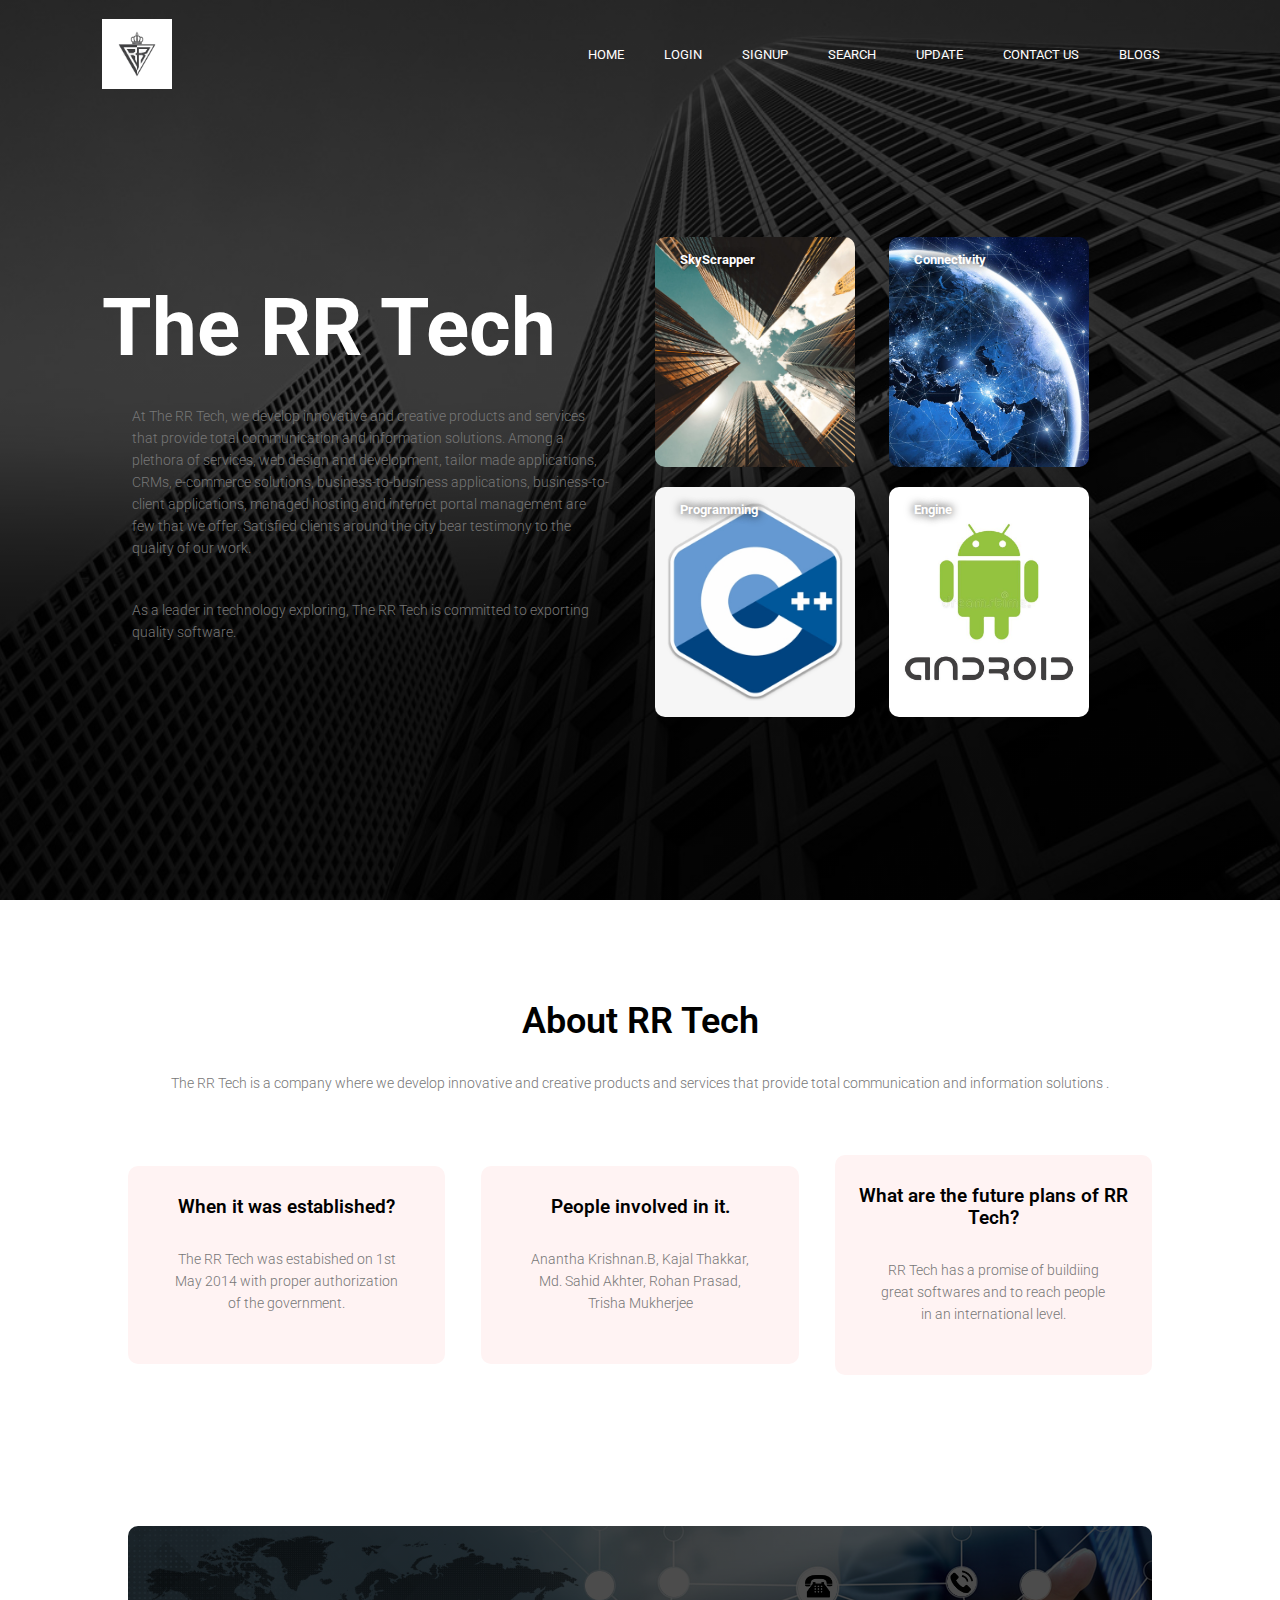
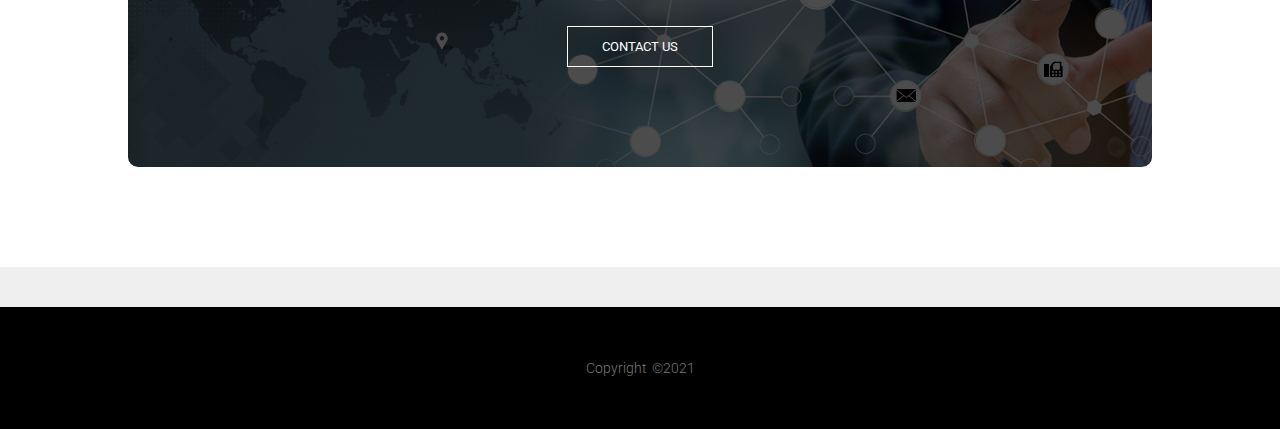
<file: index.html>
<!DOCTYPE html>
	<html>
	<head>
		<meta charset="utf-8">
		<title> Home Page</title>
		<link rel="stylesheet" href="style2.css">
	</head>
	<body>
		<div class="container">
			<div class="navbar">
				<img src="img/logo.jpg" class="logo">
				<div class="hor-links">
					<ul>
						<li><a href="">HOME</a></li>
						<li><a href="login.html">LOGIN</a></li>
							<li><a href="signup.html">SIGNUP</a></li>
								<li><a href="search.html">SEARCH</a></li>
								<li><a href="update page.html">UPDATE</a></li>
								<li><a href="">CONTACT US</a></li>
									<li><a href="">BLOGS</a></li>
					</ul>
				</div>
			</div>
			<div class="row"> 
				<div class="col">
					<h1>The RR Tech</h1>
					<p>At The RR Tech, we develop innovative and creative products and services that provide total communication and information solutions. Among a plethora of services, web design and development, tailor made applications, CRMs, e-commerce solutions, business-to-business applications, business-to-client applications, managed hosting and internet portal management are few that we offer. Satisfied clients around the city bear testimony to the quality of our work.</p>

					<p>As a leader in technology exploring, The RR Tech is committed to exporting quality software.</p>
				</div>
				<div class="col">
					<div class="card card1">
						<h5>SkyScrapper</h5>
					</div>
					<div class="card card2">
						<h5>Connectivity</h5>
					</div>
					<div class="card card3">
						<h5>Programming</h5>
					</div>
					<div class="card card4">
						<h5>Engine</h5>
					</div>

				</div>

			</div>
		</div>
		<section class="about">
		<h2>About RR Tech</h2>
		<p>The RR Tech is a company where we develop innovative and creative products and services that provide total communication and information solutions .</p>

		<div class="row">
			<div class="about-row">
				<h3>When it was established?</h3>
				<p>The RR Tech was estabished on 1st May 2014 with proper authorization of the government. </p>
			</div>
			<div class="about-row">
				<h3>People involved in it.</h3>
				<p>Anantha Krishnan.B, Kajal Thakkar, Md. Sahid Akhter, Rohan Prasad, Trisha Mukherjee </p>
			</div>
			<div class="about-row">
				<h3>What are the future plans of RR Tech? </h3>
				<p>RR Tech has a promise of buildiing great softwares and to reach people in an international level.</p>
			</div>
		</div>
	</section>

<section class="cta">
		<a href="" class="btn">CONTACT US</a>
	</section>

	<footer>
		<div class="bottom-footer">
			<p>copyright &copy;2021</p>
		</div>
	</footer>

	</body>
	</html>
</file>
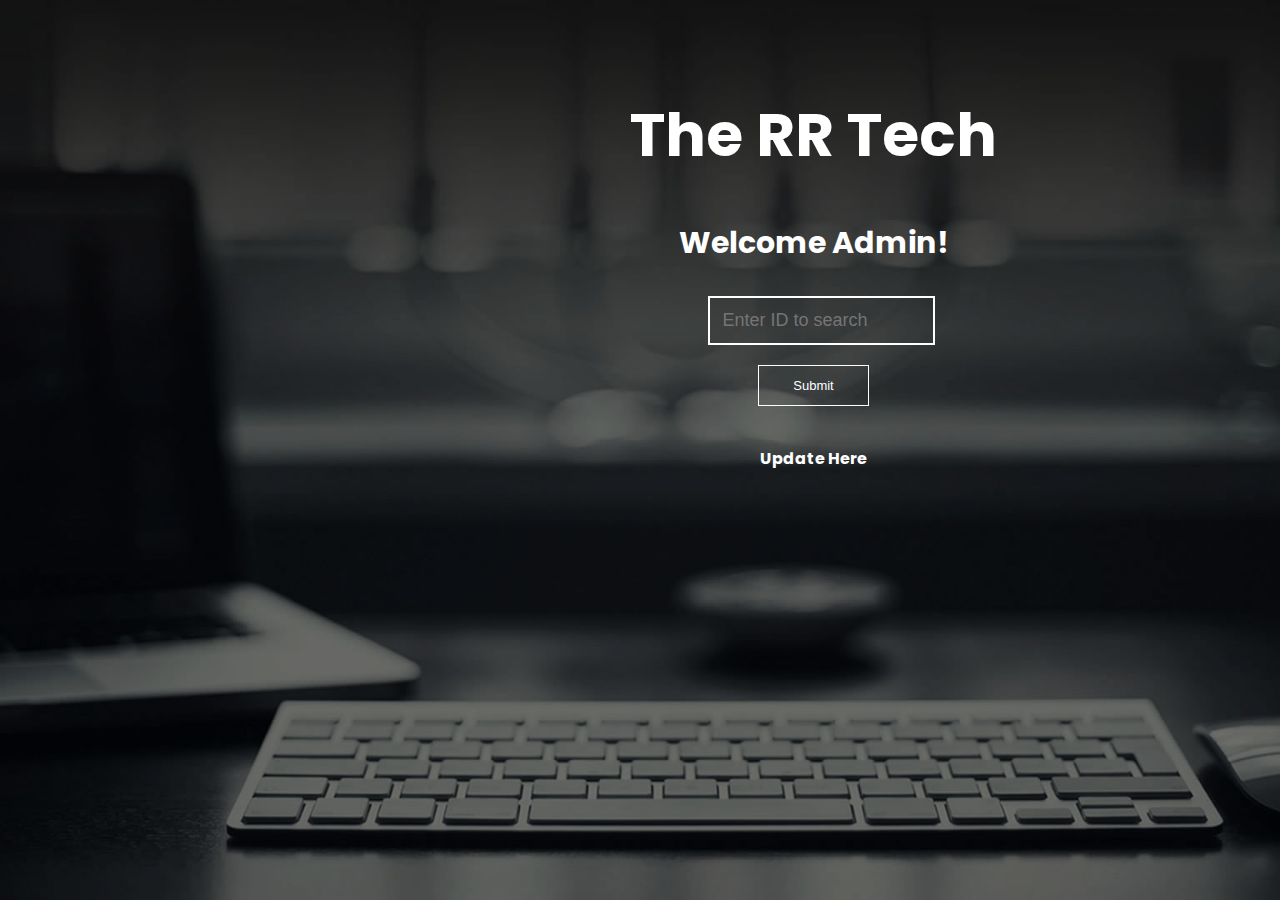
<file: search.html>
<!DOCTYPE html>
		<html>
		<head>
			<meta charset="utf-8">
			<meta name="viewport" content="width=device-width, initial-scale=1">
			<title>Search</title>
		
		</head>
		<body>
				<div class="row">
					<div class="col">
						<h1>The RR Tech</h1>
						<h3><center>Welcome Admin!</center></h3>
						<center>
				<form action="phpsearch.php" method="post">
					<div id="search-box">
				 <input type="text" name="search" placeholder="Enter ID to search"><br>
					</div>
				<input type ="submit" class="btn" >
				<div class="pass1">
            <p> <a href="update page.html">
              <strong>Update Here</strong></a></p>
          </div>
			
				</form>
			</center>
			</div>
		</div>
		</body>
		</html>

		<style type="text/css">
			@import url('https://fonts.googleapis.com/css2?family=Poppins:wght@300;400;500;700&display=swap');
			body{
				width: 150vh;
				height: 100vh;
				background: url(img/bg1.jpg);
				background-position: center;
				background-size: cover;
				font-family: 'poppins',sans-serif;
				padding: 0;
				margin: 0;
			}
			.row{
				color: #fff;
				display: flex;
				padding-left: 630px;

			}
			.col{
				display:inline-block;
			}
			h1{
				padding-top: 50px;
				font-size: 60px;
			}
			h3{
				font-size: 30px;
			}
			#search-box{
				width: 30% ;
				margin-right: 100px;
			}
			#search-box input,button{
				width: 180%;
				border: 2px solid #fff;
				font-size: 18px;
				padding: 12px;
				background: transparent;
				color: white;
			}
			.btn{
				display: inline-block;
				text-decoration: none;
				color: #fff;
				border: 1px solid #fff;
				padding: 12px 34px;
				margin: 20px;
				font-size: 13px;
				background:transparent;
				position: relative;
				cursor: pointer;
			}
			.btn:hover{
				border: 1px solid #f44336;
				background:#f44336;
				transition: 1s;
			}
			.pass1{
  				text-align: left;
  				margin: 20px 130px 0px;
			}
			.pass1 a{
 				 color: white;
 				 text-decoration: none;
 				 font-family: 'Poppins',sans-serif;
			}
			.pass1:hover a{
 				 text-decoration: underline;
			}
		</style>
</file>
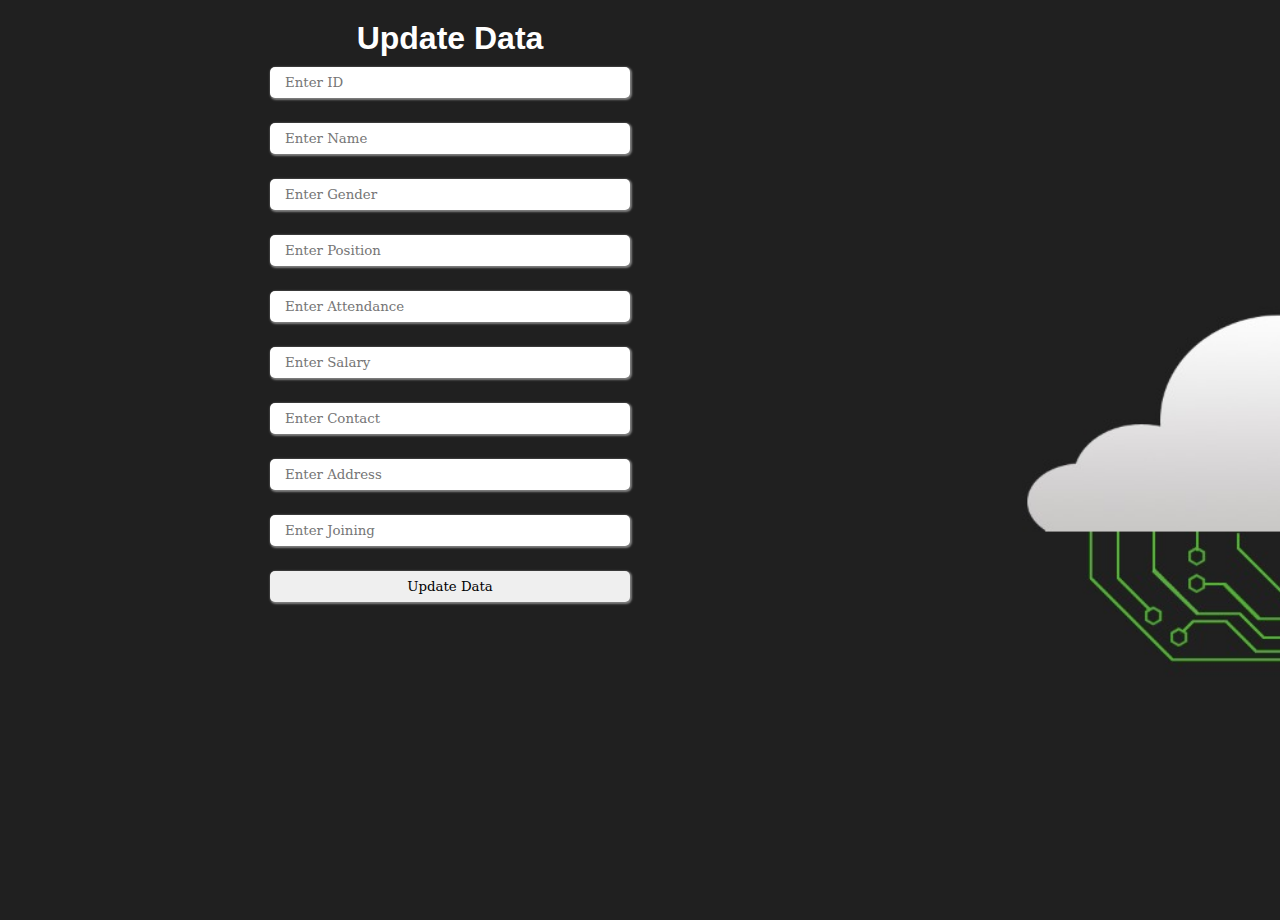
<file: update page.html>
<!DOCTYPE html>
<html>
<head>
	<meta charset="utf-8">
	<meta name="viewport" content="width=device-width, initial-scale=1">
	<link rel="stylesheet" type="text/css" href="update.css">
	<title> Update Details </title>
	<style type="text/css">
		body{
			height: 100vh;
			width: 100vh;
			background: url(img/update.jpeg);
			background-size: cover;
		}
		input{
			width: 40%;
			height: 5%;
			border: 1px;
			border-radius: 05px;
			padding: 8px 15px 8px 15px;
			margin: 10px 0px 15px 0px;
			box-shadow: 1px 1px 2px 1px grey;
		}
	</style>
</head>
<body>
	<center>
	<h1>Update Data</h1>
			<form action="updatephp.php" method="post">
				<input type="text" name="ID" placeholder="Enter ID"><br>
				<input type="text" name="Name" placeholder="Enter Name"><br>
				<input type="text" name="Gender" placeholder="Enter Gender"><br>
				<input type="text" name="Position" placeholder="Enter Position"><br>
				<input type="text" name="Attendance" placeholder="Enter Attendance"><br>
				<input type="text" name="Salary" placeholder="Enter Salary"><br>
				<input type="text" name="Contact" placeholder="Enter Contact"><br>
				<input type="text" name="Address" placeholder="Enter Address"><br>
				<input type="text" name="Joining" placeholder="Enter Joining"><br>

				<input type="submit" name="update" value="Update Data">
			</form>
		</center>
</body>
</html>
</file>
<file: style2.css>
@import url('https://fonts.googleapis.com/css2?family=Roboto:wght@400;500;700&display=swap');
*{
	margin: 0;
	padding: 0;
	font-family: 'Roboto', sans-serif;
}
.container{
	width: 100%;
	height: 100vh;
	background-image: linear-gradient(rgba(0,0,0,0.7), rgba(0,0,0,0.7)), url(img/office.jpg);
	background-position: center;
	background-size: cover;
	padding-left: 8%;
	padding-right: 8%;
	box-sizing: border-box;
}
.navbar{
	height: 12%;
	margin-bottom: 30px;
	display: flex;
	align-items: center;
}
.logo{
	width: 70px;
	cursor: pointer;
}

.hor-links{
	flex: 1;
	text-align: right;
	background-color: transparent;
}
.hor-links ul li{
	list-style: none;
	padding: 10px 18px;
	display: inline-block;
	padding: 10px 18px;
	position: relative;
}
.hor-links ul li a{
	color: #fff;
	text-decoration: none;
	font-size: 13px;
}
.hor-links ul li::after{
	content: "";
	width: 0%;
	height: 2px;
	background: #f44336;
	display: block;
	margin: auto;
	transition: 0.5s;
}
.hor-links ul li:hover::after{
	width: 100%;
}
.row{
	display: flex;
	height: 70%;
	align-items: center;
}
.col{
	color: #fff;
	flex-basis: 60%;
}
h1{
	color: #fff;
	font-size: 80px;
}
p{
	color: #fff;
	font-size: 11px;
	line-height: 15px;
	padding: 15px;
	margin: 20px;
}
.card{
	width: 200px;
	height: 230px;
	display: inline-block;
	border-radius: 10px;
	padding: 15px 25px;
	box-sizing: border-box;
	cursor: pointer;
	margin: 10px 15px;
	transition: transform 0.5s;
}
.card1{
	background-image: url(img/1.jpg);
	background-position: center;
	background-size: cover;
	color: #fff;
}
.card2{
	background-image: url(img/2.jpg);
	background-position: center;
	background-size: cover;
}
.card3{
	background-image: url(img/3.png);
	background-position: center;
	background-size: cover;
}
.card4{
	background-image: url(img/4.jpg);
	background-position: center;
	background-size: cover;
}
.card:hover{
	transform: translateY(-10px);
}
h5{
	color: #fff;
	text-shadow: 0 0 10px #000;
}
.about{
	width: 80%;
	margin: auto;
	text-align: center;
	padding-top: 100px;
}
h2{
	color: black;
	font-size: 36px;
	font-weight: 600;
}
p{
	color: #777;
	font-size: 14px;
	font-weight: 300;
	line-height: 22px;
	padding: 10px;
}
.row{
	margin-top: 5%;
	display: flex;
	justify-content: space-between;
}
.about-row{
	flex-basis: 31%;
	background: #fff3f3;
	border-radius: 10px;
	margin-bottom: 5%;
	padding: 20px 12px;
	box-sizing: border-box;
	transition: 0.5s;
}
h3{
	text-align: center;
	font-weight: 600;
	margin:10px 0;
}
.about-row:hover{
	box-shadow: 0 0 20px 0px rgba(0,0,0,0.2);
}
.cta{
	margin: 100px auto;
	width: 80%;
	background-image: linear-gradient(rgba(0,0,0,0.7),rgba(0,0,0,0.7)),url(img/contact.jpg);
	background-position: center;
	background-size: cover;
	border-radius: 10px;
	text-align: center;
	padding: 100px 0;

}
.btn{
	display: inline-block;
	text-decoration: none;
	color: #fff;
	border: 1px solid #fff;
	padding: 12px 34px;
	font-size: 13px;
	background:transparent;
	position: relative;
	cursor: pointer;
}
.btn:hover{
	border: 1px solid #f44336;
	background:#f44336;
	transition: 1s;
}
footer{
	background: #1111;
	height: auto;
	width: 100vw;
	padding-top: 40px;
	color: #fff;
}
.bottom-footer{
	background: #000;
	width: 100vw;
	padding: 20px 0;
	text-align: center;
}
.bottom-footer p{
	font-size: 14px;
	word-spacing: 2px;
	text-transform: capitalize;
}
</file>
<file: update.css>
*{
	font-family: 'serif', sans-serif;
	margin: 0px;
	padding: 0px;
	box-sizing: border-box;
}

h1{
	font-family: 'georgia', sans-serif;
	color: #ffffff;
	margin-top: 20px;
	text-align: center;
}

body{
	background: url('img/update.jpeg');
	height: 100vh;
	background-size: cover;
	background-position: center;
}

table{
	color: #ffffff;
	margin-bottom: 50px;
	text-align: center;
}

.btn{
  display: inline-block;
  text-decoration: none;
  color: #ffffff;
  border: 1px solid #ba0d24;
  padding: 12px 34px;
  font-size: 16px;
  background:transparent;
  position: relative;
  cursor: pointer;
}

.btn:hover{
  border: 1px solid #36a2f4;
  background:#A9A9A9;
  transition: 1s;
}
</file>
